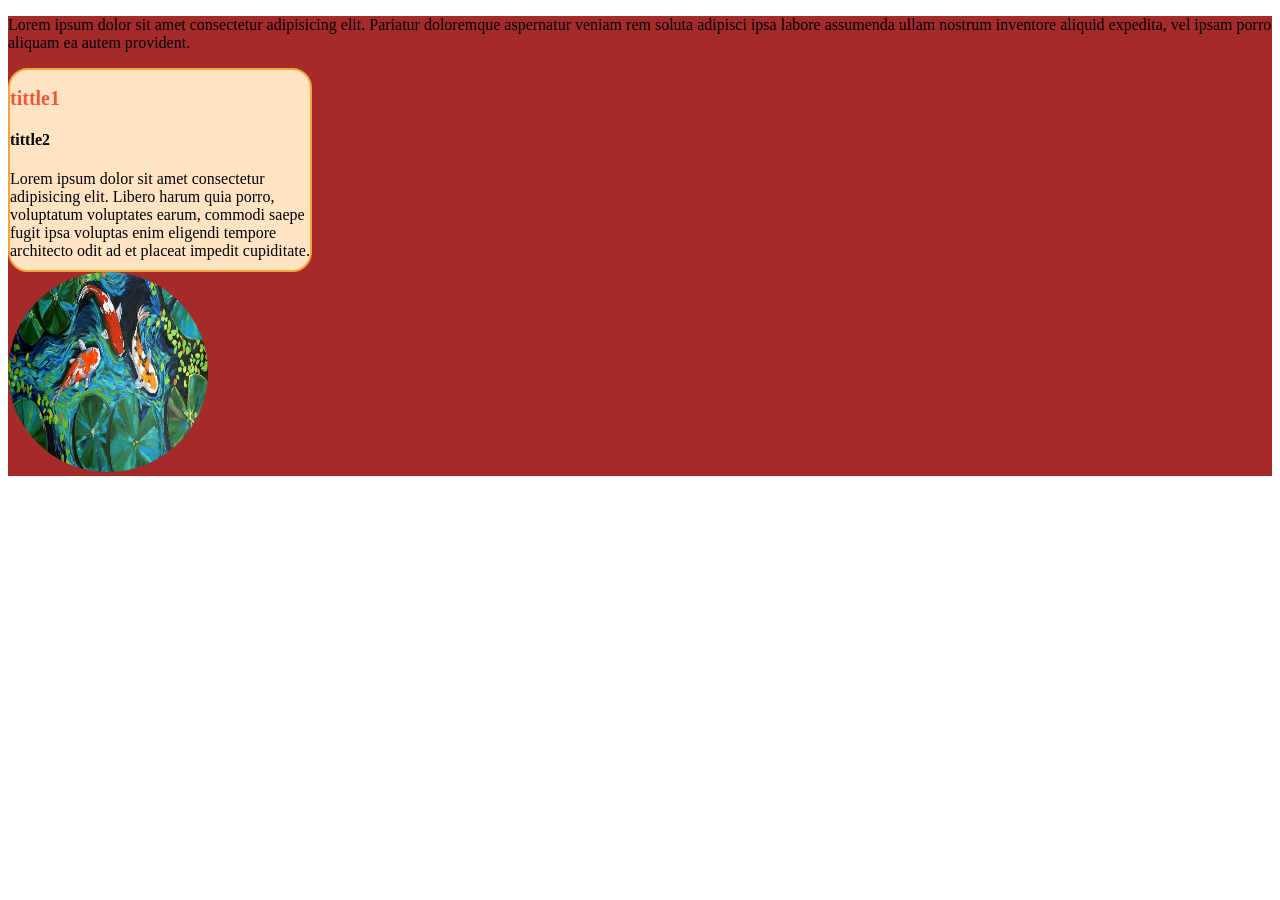
<file: index.html>
<!DOCTYPE html>
<html lang="fr">
<head>
    <meta charset="UTF-8">
    <meta name="viewport" 
                 content="width=device-width,
     initial-scale=1.0">
<title>
    site
</title>
<link rel="stylesheet" href="style.css">
</head>
<body>
           <header>
<nav>

</nav>
</header>
<main>
<section>
    <p>Lorem ipsum dolor sit amet consectetur adipisicing elit. Pariatur doloremque aspernatur veniam rem soluta adipisci ipsa labore assumenda ullam nostrum inventore aliquid expedita, vel ipsam porro aliquam ea autem provident.</p>
<div class="box">
    <h1>tittle1</h1>
    <h4>tittle2</h4>
    <p>Lorem ipsum dolor sit amet consectetur adipisicing elit. Libero harum quia porro, voluptatum voluptates earum, commodi saepe fugit ipsa voluptas enim eligendi tempore architecto odit ad et placeat impedit cupiditate.</p>

</div>
<img  src="ySJ7EKAa.jpg" id="imag" >
</section>

    <footer></footer>
    
</body>
</html>
</file>
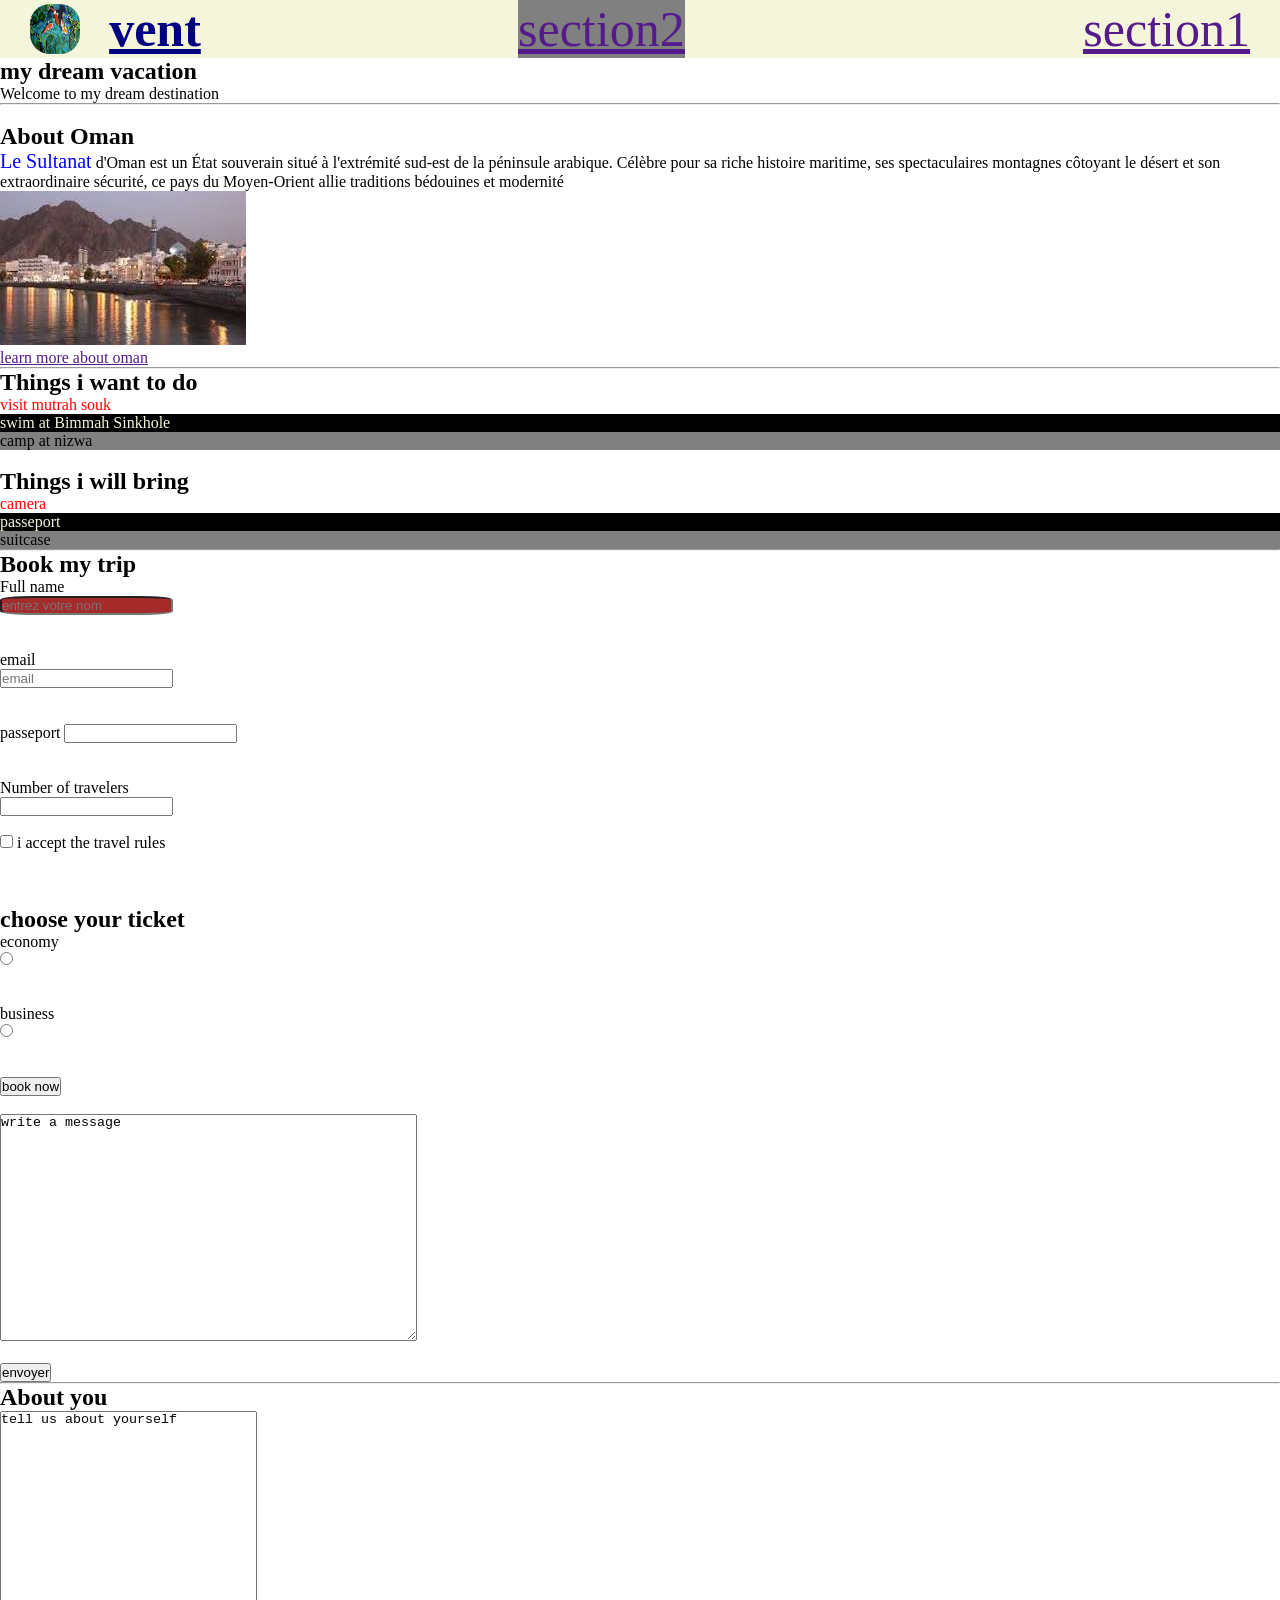
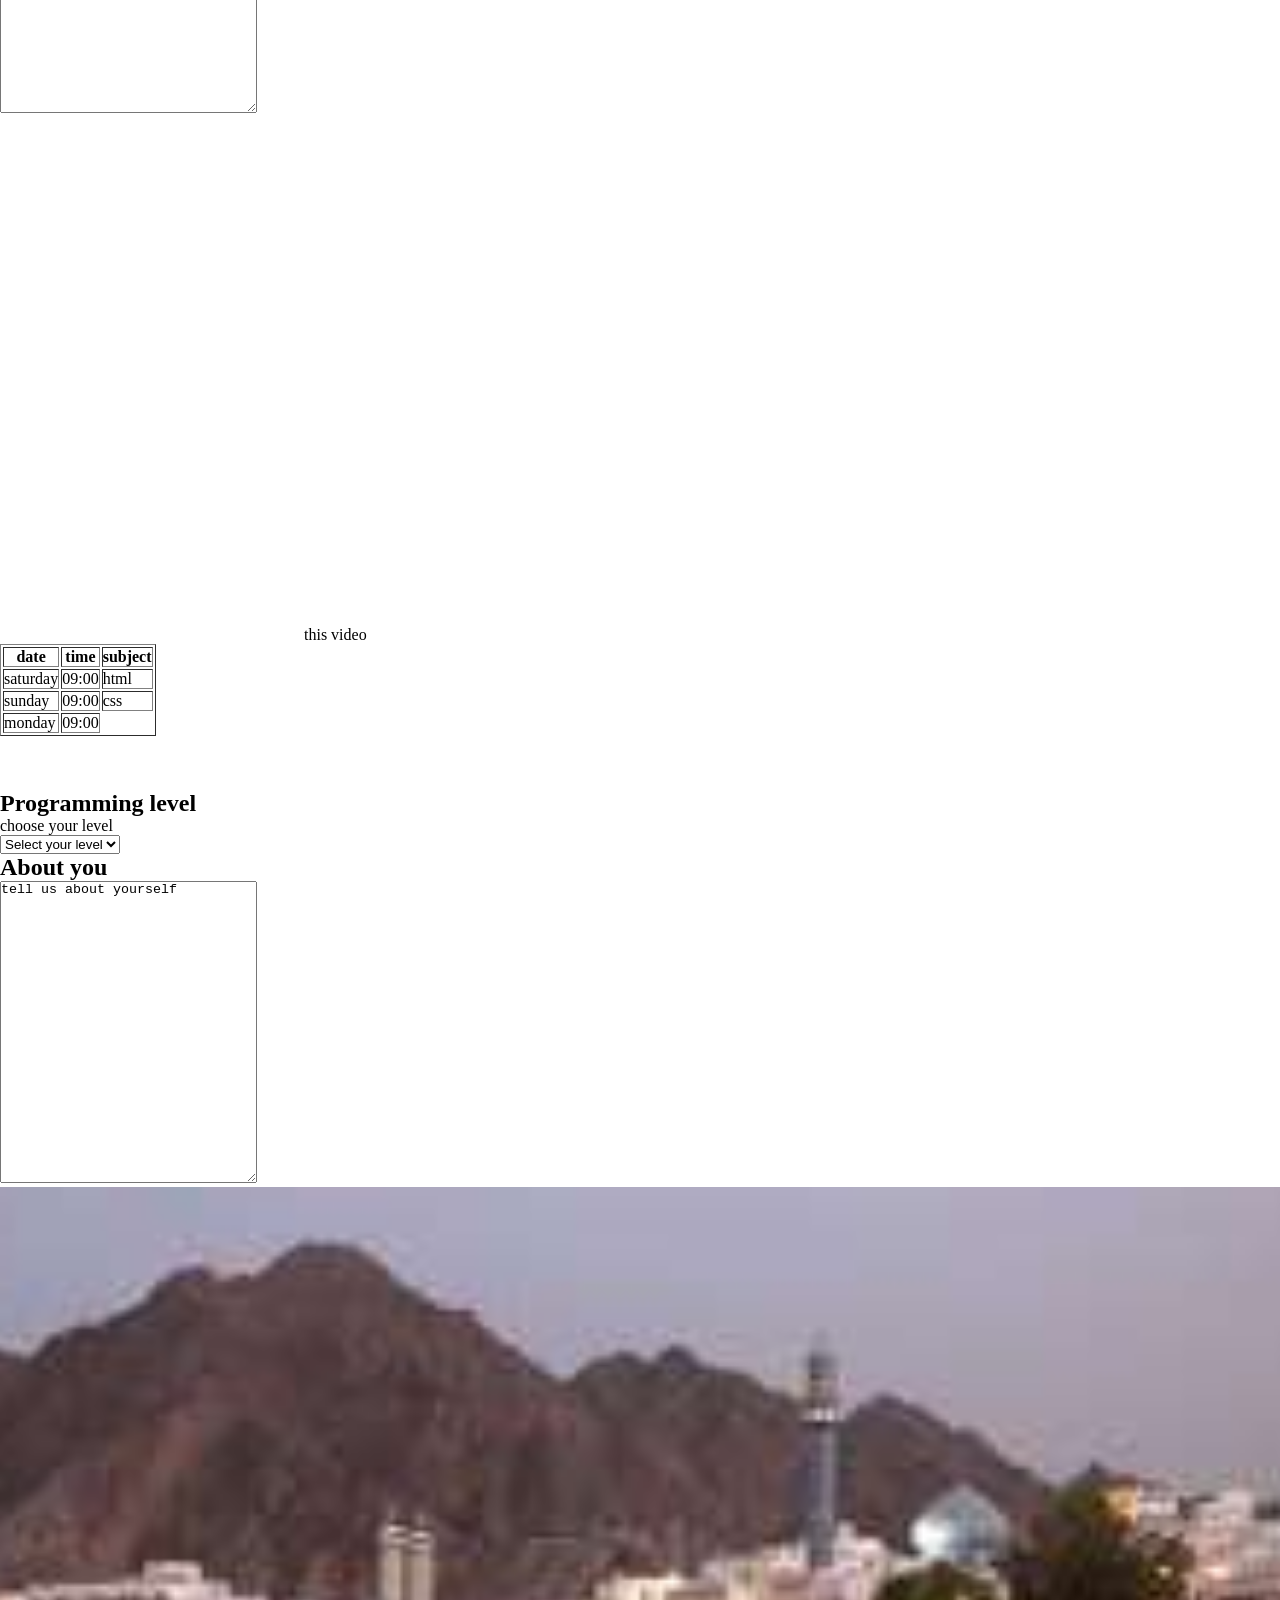
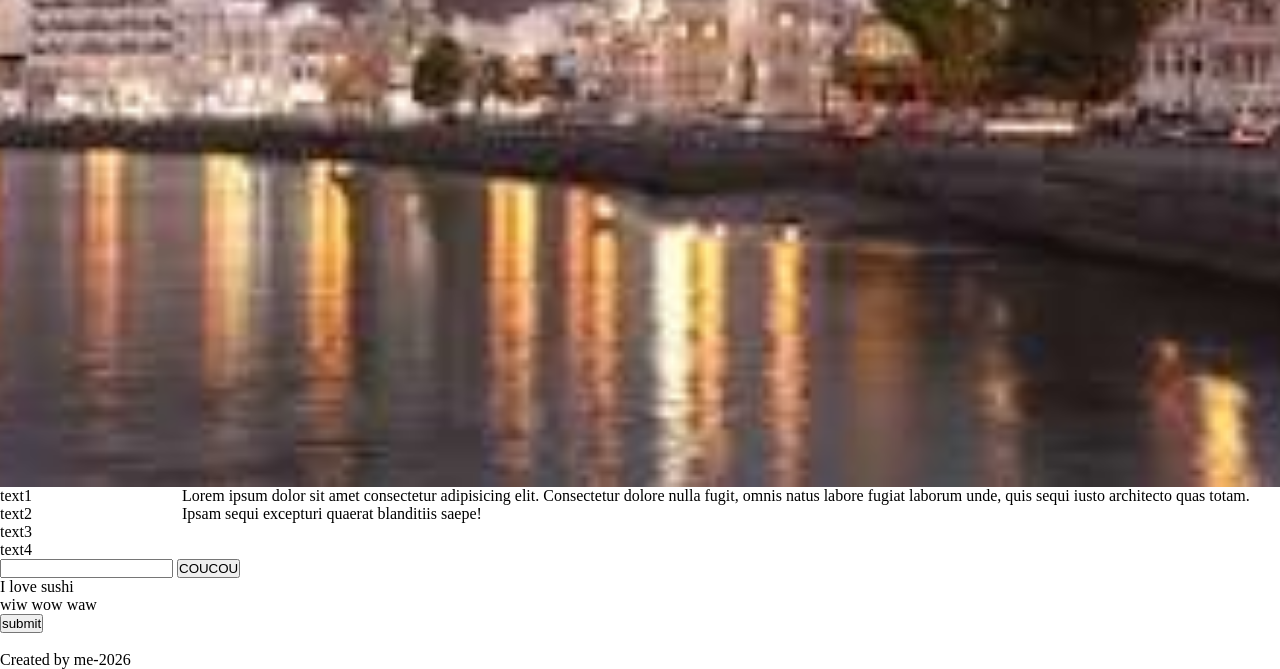
<file: exo.html>
<!DOCTYPE html>
<html lang="fr">
<head>
    <meta charset="UTF-8">
   
    <meta name="viewport" content="width=device-width, initial-scale=1.0">
<link rel="stylesheet" href="exo.css">
    <title>
    site
</title>
</head>
<body>
    <header>
<nav>
    <div id="left">
        <img src="ySJ7EKAa.jpg" alt=""
        style="width: 50px; height: 50px;
        border-radius: 20px;"  id="image">
    
    <h4>vent</h4>
    </div>
<ul id="nav">
    
    <li>
        <a href="">section1</a>
    </li>
    <li><a href=""> section2</a></li>
</ul>
</nav>
</header>

    <section id="section1">
<h1>my dream vacation</h1>
<p>Welcome to my dream destination</p>
    <hr>
    <br>
    <h2>About Oman</h2>
  <p> <span>Le Sultanat</span> d'Oman est un État souverain situé à l'extrémité sud-est de la péninsule arabique.
     Célèbre pour sa riche histoire maritime, ses spectaculaires montagnes côtoyant le désert et son extraordinaire sécurité,
      ce pays du Moyen-Orient allie traditions bédouines et modernité
</p>
<img src="oman.jpeg" alt="image">
<br>

<a href="">learn more about oman</a>

    </section>

<hr>
<section id="section2">
<h2>Things i want to do</h2>
<ol>
    <li>visit mutrah souk</li>
    <li>swim at Bimmah Sinkhole</li>
    <li>camp at nizwa</li>
</ol>
<br>
<h2>Things i will bring</h2>
<ul>
    <li>camera</li>
    <li>passeport</li>
    <li>suitcase</li>
</ul>
</section>


    
         
<hr>
<section>
    <form>
        
    <h2><strong>Book my trip</strong></h2>

    <label for="inputtext">Full name</label>
    <br>
    <input type="text" id="inputtext" placeholder="entrez votre nom" required/>
    <br><br><br>
    <label for="id3">email</label>
    <br>
    <input type="email" id="id3" placeholder="email"/>
    <br><br><br>
    
<label for="">passeport</label>
<input type="password"/>
<br><br><br>
<label for="" >Number of travelers</label>
<br>
<input type="number">
<br><br>
<input type="checkbox">
    <label for="i1">i accept the travel rules</label>
    <br><br><br><br>
    <h2>choose your ticket</h2>
  <label for="id2">economy</label>
  <br>
    <input type="radio" id="i2" name="ticket"/>
<br><br><br>
<label for ="id2">business</label>
<br>
<input type="radio" name="ticket"/>
<br><br><br>
<button>book now</button>
<br><br>
<textarea name="" id="" rows="15" cols="50" placeholder="ecrivez">write a message</textarea>
<br><br>
<button>envoyer</button>
</section>
<hr>
</form>
<section>
    <h2>About you</h2>
<textarea rows="20" cols="30" 
placeholder="write a few sentences about yourself">
tell us about yourself</textarea><br><br>
    <table border="1">
     <tr>
<th>date</th>
<th>time </th>
<th>subject</th>
    </tr>

      <tr>
        <td>saturday</td>
        <td>09:00</td>
        <td>html</td>
    </tr>

    <tr>
        <td>sunday</td>
        <td>09:00</td>
        <td>css</td>
    </tr>
    <tr>
        <td>monday</td>
        <td>09:00</td>
    </tr>

    <iframe width="560"
     height="315"
      src="https://www.youtube.com/embed/WjJ3mx2qv1o?autoplay=1&mute=1"
       title="YouTube video player"
       frameborder="0" allow="accelerometer; autoplay=1&mute=1"    
       allow="autoplay;encrypted-media" clipboard-write; 
       encrypted-media; gyroscope; picture-in-picture;
        web-share" referrerpolicy="strict-origin-when-cross-origin" 
        allowfullscreen></iframe>
  <br> <br> <br>
<video style="width:300.px"><source src="video.mp4"></video> this video
</table>
</section>  
<br> <br><br>
<section>
<h2>Programming level</h2>
<p> choose your level</p>
<select options="id=level">
<option>Select your level</option>
<option>Beginer</option>
<option>intermediaire</option>
<option>advanced</option>
</select>

<h2>About you</h2>
<textarea rows="20" cols="30">tell us about yourself</textarea>
</section>
<section id="section3">

</section>
<section id="sect4">
    <div id="section4">
        <div class="card"> text1</div>
 <div class="card card2" > text2</div>
 <div class="card"> text3</div>
 <div class="card">text4</div>

    </div>
    <p>Lorem ipsum dolor sit amet consectetur
         adipisicing elit. Consectetur dolore
          nulla fugit, omnis natus labore fugiat
           laborum unde, quis sequi iusto
            architecto quas totam.
             Ipsam sequi excepturi 
        quaerat blanditiis saepe!</p>

</section>
<section>
    <input type="text">
    <button>COUCOU</button>
    <p>I love sushi </p>
   <p> wiw wow waw </p>
   <button>submit</button>
</section>
</main>
<br>

<footer>
Created by me-2026
</footer>
  
</body>
</html>
</file>
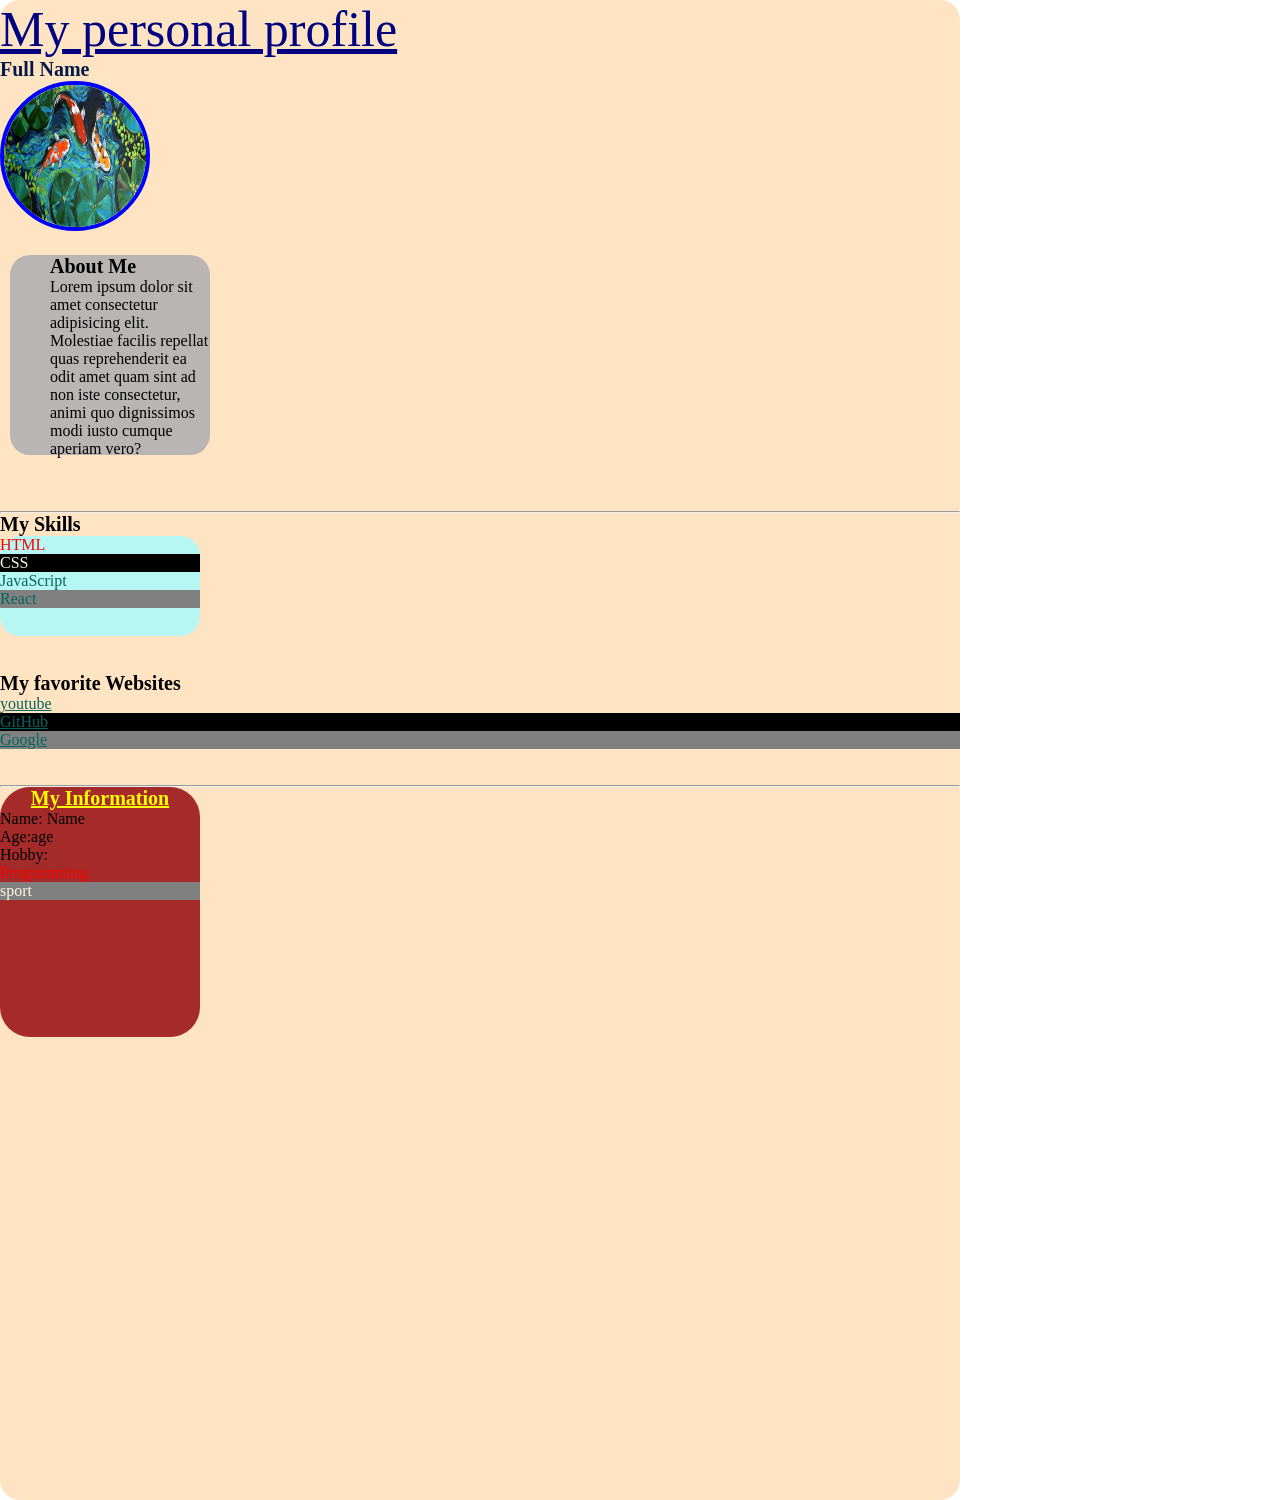
<file: exo2.html>
<!DOCTYPE html>
<html lang="fr">
<head>
    <meta charset="UTF-8">
    <meta name="viewport" 
                 content="width=device-width,
     initial-scale=1.0">
<title>
    personal profil
</title>
<link rel="stylesheet" href="exo.css">
</head>
<body><section class="corps">
    <header>
        My personal profile
    </header>
    <main> 
        <section>
<h3 id="name">Full Name</h3>
<img src="ySJ7EKAa.jpg" alt="profile" id="profile">

<section class="box1">
    <h3>About Me</h3>

    Lorem ipsum dolor sit amet consectetur adipisicing elit. Molestiae facilis repellat quas reprehenderit ea odit amet quam sint ad non iste consectetur, animi quo dignissimos modi iusto cumque aperiam vero?

</section>
<br> <br>
<hr>

<section >
    <h3>My Skills</h3>
    <div class="box">
        <ol>
             <li class="ibox1">HTML</li>
             <li class="ibox1"> CSS </li>
         <li class="ibox1">JavaScript</li>
            <li class="ibox1">React</li>     
    </ol>
        
    </div>
</section>
<br> <br>

<h3>My favorite Websites</h3>
<ul>
    <li>
        <a href="https://www.youtube.com/" class="liens">youtube</a>
    </li>
    <li>
        <a href="https://github.com"  class="liens">GitHub</a>
    </li>
    <li>
        <a href="https://www.google.com/?hl=fr"  class="liens">Google</a>
    </li>
</ul>
<br> <br>
<hr>
<section class="box3">
    <h3 id="info">My Information</h3>
    Name: Name
     <br> Age:age
     <br>Hobby:
     <ul>
        <li>Programming</li>
        <li>
            sport
        </li>
     </ul>


</section>

</section>
        </section>
        </section>
    </main>
    <footer>

    </footer>
</body></html>
</file>
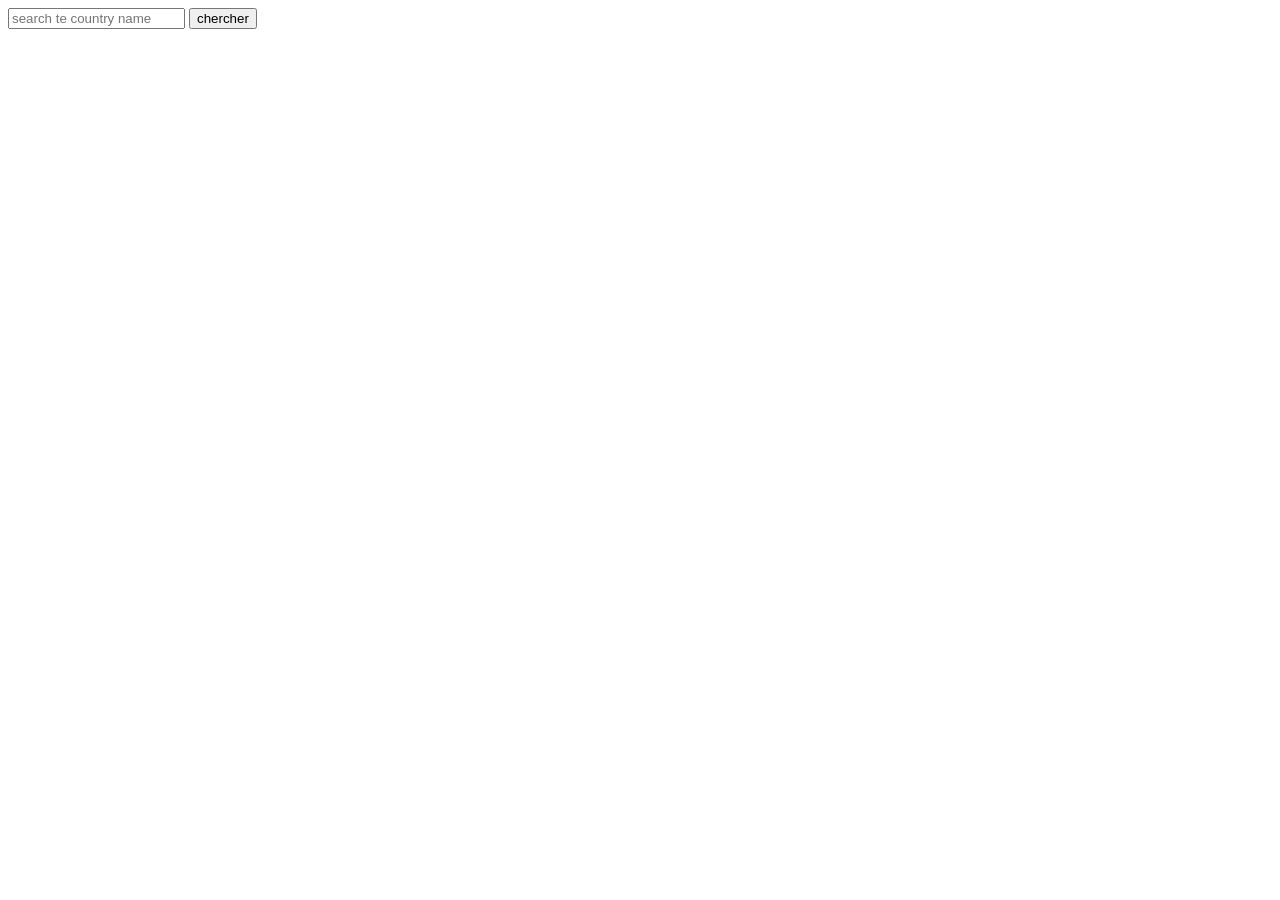
<file: new.html>
<!DOCTYPE html>
<html lang="fr">
<head>
    <meta charset="UTF-8">
    <meta name="viewport" content="width=device-width, initial-scale=1.0">
    <title>document</title>
</head>
<body>
    <header>

    </header>

 <!-- <main><section> 
    <h1 id="titre">hello</h1>
    <p class="para">Lorem, ipsum dolor sit amet consectetur adipisicing elit. Temporibus eaque fugiat nostrum, aspernatur, perferendis obcaecati soluta tempore excepturi autem id repellat, unde rerum? Adipisci itaque odit qui distinctio? Consectetur, inventore.</p>
    <button >test</button>
<button class="btn">Click here</button>
</section>
<section><p>Lorem, ipsum dolor sit amet consectetur adipisicing elit. Nihil consequatur numquam ut accusantium delectus, repellat mollitia qui optio cupiditate sint, corrupti neque porro officia aperiam quibusdam cum error nesciunt id!</p>
</section>

<section>
    <p>Lorem ipsum dolor sit amet consectetur adipisicing elit. Ipsum fugit officia dolores, iusto inventore quisquam excepturi dolore. Quo aliquid eum tenetur, nam autem blanditiis possimus minima. Tenetur dolores soluta sapiente.</p>
</section>

<section >
    <p>Lorem ipsum dolor sit amet consectetur, adipisicing elit. Quia earum consequuntur at voluptatibus porro repellendus veniam accusamus, error tempore, molestiae aspernatur veritatis, ullam maxime quibusdam. Id cupiditate magni ea quia.</p>

</section> -->
<!-- 
<ul id="list">
    <li>item1</li>
    <li id="milieu">item2</li>
    <li>item3</li>
</ul>


<section id="sect4">
<img src="ySJ7EKAa.jpg" alt="poissons">

    <h1 id="tst1"> test</h1>
    <h2 id="ts">test2</h2>

</section> 

<section>
    <button class="btn"> click here</button>
    <div class="element">
        <h1>title</h1>
        <p>Lorem ipsum, dolor sit amet consectetur adipisicing elit. Exercitationem quae recusandae molestias accusamus deleniti neque consectetur eos itaque ex iusto, ullam magnam necessitatibus nesciunt mollitia blanditiis molestiae totam similique voluptate.</p>
        <input type="text" id="text">
        <button class="btn2">remove</button>

    </div>

    <div>
        <form id="formulaire">
            <input type="text" id="texte">
            <button type="submit">send</button>
        </form>
    </div>

</section> -->
<!-- 
<section>
  <form action="" id="form">
        <input type="text" name="" id="email"
        placeholder=""enter your Email required>
        <button type="submit">s'inscrire</button>

    </form>
    <p id="message"></p> 

    <form action="" id="form">  
        <ul id="todolist">
        <li id="st">first</li>
        <li id="nd">second</li>
        <li id="rd">third</li>
          </ul>
        <input type="text"  id="entree" placeholder="entrez l'element  a ajouter">
        <button type="submit">Ajouter</button>
        
    </form>
  

</section> -->

<section>
<input type="text" id="serch" placeholder="search te country name">
<button id="searchbtn">chercher</button>
<div id="result"></div>
</section>
</main>
<script>

    let input=document.querySelector("#search")
    let btn=document.querySelector("#searchbtn")
    let result= document.querySelector("#result")
    btn.addEventListener("click", ()=>{
        let value= input.value.trim()
        if(value===""){
            result.innerHTML="<p> entrez un nom de pays </p>"
            try{
            //     const reponse= await fetch("https://countriesnow.space/api/v0.1/countries/capital",
            //        {method:"POST",
            //        headers:{'Content-type':"application/json"},
            //        body:JSON.stringify({country:nom})
                        
            // })
              reponse = await fetch(`https://countriesnow.space/api/v0.1/countries/capital/ q?country=${nom}`)
        console.log(reponse)
        let donnees= await reponses.json()
        console.log(donnees)
        
         result.innerHTML=`<h3> ${donnees.data.name}</h3>
         <p>${donnees.data.capital} </p>
`        }
catch(error){
    result.innerHTML= `<p>${error.message} </p>`
}
        }
    })

// let form= document.querySelector("#form")
// let todolist= document.querySelector("#todolist")
// todolist.style.type="disc"
// todolist.style.gap="30px"

// let bt= document.createElement("button")
// bt.textContent="supprimer"
// let st= document.querySelector("#st")
// st.appendChild(bt)
// st.style.display="flex"
// st.style.gap="10px"

// let bt1= document.createElement("button")
// bt1.textContent="supprimer"
// let nd= document.querySelector("#nd")
// nd.appendChild(bt1)
// nd.style.display="flex "
// nd.style.gap="10px"

// form.addEventListener("submit", (e)=>{
//     e.preventDefault()
//     const entree1= document.querySelector("#entree")
//  const entree= entree1.value
     
// let li= document.createElement("li")
// li.textContent= `${entree}`
// todolist.append(li)
// })




    // let form= document.querySelector("#form")
    // let message=document.querySelector("#message")
    // form.addEventListener("submit", (e)=>{
    //     e.preventDefault()
    //     const emailinput= document.querySelector("#email")
    //     const email= emailinput.value.trim()
    //     //supprime l'espase avant et apres lemail(trim)

    //     if(email===""){
    //         message.textContent="entrer un email valide"
    //         message.style.color="red"
    //         return
    //     }
    //     message.textContent= `${email} votre inscription est valide`
    //     message.style.color="green"
    //     form.reset()
    // })

// let bouton= document.querySelector(".btn")
// let bouton2= document.querySelector(".btn2")
// function surClick(){console.log("bouton clided")}

// console.log(surClick===surClick)


// console.log(function(){}===function(){})// fause par defaut en java script
// bouton.addEventListener("click",() =>{console.log("bouton clicked")})
// bouton.removeEventListener("click", surClick)

// let element= document.querySelector(".element")
// // element.addEvenlister("mouseover",()=>{element.style.border="1px solid black"})

// element.addEventListener("mouseenter",()=>{
//     element.style.backgroundColor="red"
// })


// element.addEventListener("mouseleave",()=>{
//     element.style.backgroundColor="black"
// })



// element.addEventListener("mouseout",()=>{
//     element.style.backgroundColor="black"
// })


// element.addEventListener("contextmenu",(event)=>event.preventDefault(){
//    console.log("click intercepted")
// })

// let input= document.querySelector(#texte)
// input.addEventListener("keydown",(event)=>{
//     if(event.key==="Enter"){
//         console.log("entre clicker")}
//         else if(event.key==="f"){console.log("f clicker")}
//     // console.log("touche enfoncee" +event.key)
// })

// input.addEventListener("keyup",(event)=>{
//     input.style.borderColor="black"
// })

// let formulaire= document.querySelector("#formulaire")
// formulaire.addEventListener("submit",(event)=>{
//     event.preventDefault()
//     console.log("formulaire envoye",input.value)
// })

// input.addEventListener("input", ()=>{
//     event.preventDefault()
//     console.log("saisie cours:",input.value)
// })

// input.addEventListener("change",()=>{
//     console.log("valeur finale",input.value)

// })




// let titre = document.querySelector("#titre")

// let description = document.querySelector(".para")

// let title = document.getElementById("titre")

// let button = document.querySelector("button")

// let paragraph = document.getElementsByClassName("para")

// let p = document.getElementsByTagName("p")

// let paras = document.querySelectorAll("p")


// // Modifier le contenu du titre
// titre.innerHTML = "nouveau titre <span>special</span>"


// // Afficher les paragraphes
// console.log(paras)


// // Parcourir NodeList
// paras.forEach((e) => {
//     console.log(e)
// })


// // Transformer HTMLCollection en tableau
// let tableau = Array.from(p)


// // Parcourir le tableau
// tableau.forEach((e) => {
//     console.log(e)
// })


// // Modifier le style
// titre.style.color = "red"


// // Ajouter une classe
// titre.classList.add("newclass")


// // Ajouter ou supprimer "actif"
// titre.classList.toggle("actif")


// // Ajouter ou supprimer "btn"
// button.classList.toggle("btn")


// let milieu = document.querySelector("#milieu")
// let parent = milieu.parentElement

// console.log("parent"+parent)
// console.log(milieu.nextElementSibling)
// console.log(milieu.previousElementSibling)
// console.log("children"+parent.children)
// console.log("premier enfant:",parent.firstElementChild)
// console.log(parent.lastElementChild)
// titre.outerHTML="nouveau titre <span>special</span>"

// let photo= document.querySelector("img")
// console.log(photo.getAttribute("src"))
// console.log(photo.setAttribute("src"," oman.jpeg"))
// console.log(photo.hasAttribute("alt"))
// photo.removeAttribute("alt")

// let section4= document.querySelector("#sect4")
// let liste= document.createElement("ul")
// let div= document.createElement("div")
// let li= document.createElement("li")
// let li2= document.createElement("li")
// li2.textContent="item 2 last"
// li.textContent= "item 1 new"

// section4.append(liste,div)
// liste.appendChild(li)
// liste.prepend(li2)

// let test1= document.querySelector("#tst1")
// let test2= document.querySelector("#tst")
// let test3=document.createElement("p")
// test3.textContent="new paragraph"
// section4.insertBefore(test3,test2)

// let copie= liste.cloneNode(true)
// let copie2= liste.cloneNode(false)
// console.log(copie)
// console.log(copie2)
// liste.append(copie)
// li.remove()
//     let titre= document.querySelector("#titre")
//     let description =document.querySelector(".para")
//     let title =document.getElementById("titre")
   
//     let button= document.querySelector("button")
   

    
// // titre.textContent ="nouveau titre <span> special </span>" 
// titre.innerHTML="nouveau titre <span> special</span> "
// console.log(paras)
// titre.style.color ="red"
// titre.classList.add("newclass")
// // description.classList.remove("para")
// titre.classList.toggle("actif")
// button.classList.toggle("btn")



//  let paragraph= document.getElementsByClassName("para")
//  let p=document.getElementsByTagName("p")
//  let paras = document.querySelectorAll("p")


// //  console.log(p)
// //     console.log(paragraph)
//     paras.forEach((e)=>{console.log(e)})
// p.forEach((e)=> console.log(e))

//     console.log(paras)
// let p = document.getElementsByTagName("p")

// let tableau = Array.from(p)

// tableau.forEach((e) => {
//     console.log(e)
// })


</script>

<footer></footer></body>
</html>
</file>
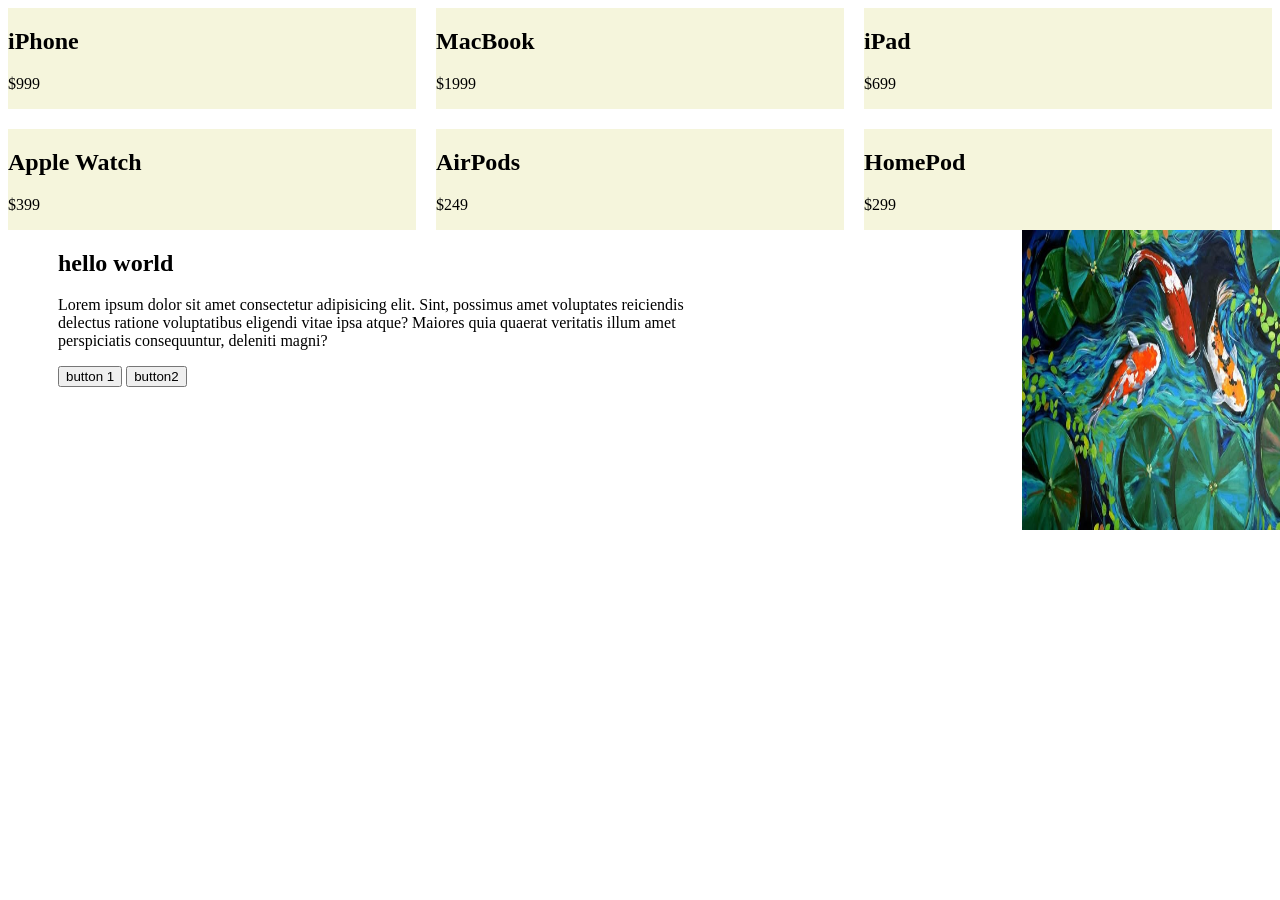
<file: test.html>
<!DOCTYPE html>
<html lang="fr">
<head>
    <meta charset="UTF-8">
   
    <meta name="viewport" content="width=device-width, initial-scale=1.0">
<link rel="stylesheet" href="test.css">
    <title>
    test
</title>
</head>
<body>
    <header></header>
<main>
    
<section id="section1">
        <div class="container">
          <div class="card">
            <h2>iPhone</h2>
            <p>$999</p>
          </div>

          <div class="card">
            <h2>MacBook</h2>
            <p>$1999</p>
          </div>

          <div class="card">
            <h2>iPad</h2>
            <p>$699</p>
          </div>

          <div class="card">
            <h2>Apple Watch</h2>
            <p>$399</p>
          </div>

          <div class="card">
            <h2>AirPods</h2>
            <p>$249</p>
          </div>

          <div class="card">
            <h2>HomePod</h2>
            <p>$299</p>
          </div>
        </div>
      </section>
      <section id="section2">
        <div id="left">
          <h1>hello world</h1>
          <p>
            Lorem ipsum dolor sit amet consectetur adipisicing elit. Sint,
            possimus amet voluptates reiciendis delectus ratione voluptatibus
            eligendi vitae ipsa atque? Maiores quia quaerat veritatis illum amet
            perspiciatis consequuntur, deleniti magni?
          </p>
          <button>button 1</button>
          <button>button2</button>
        </div>
        <img src="ySJ7EKAa.jpg" alt="logo" style="" />
      </section>
</main>
<footer></footer>
</body>
</html>
</file>
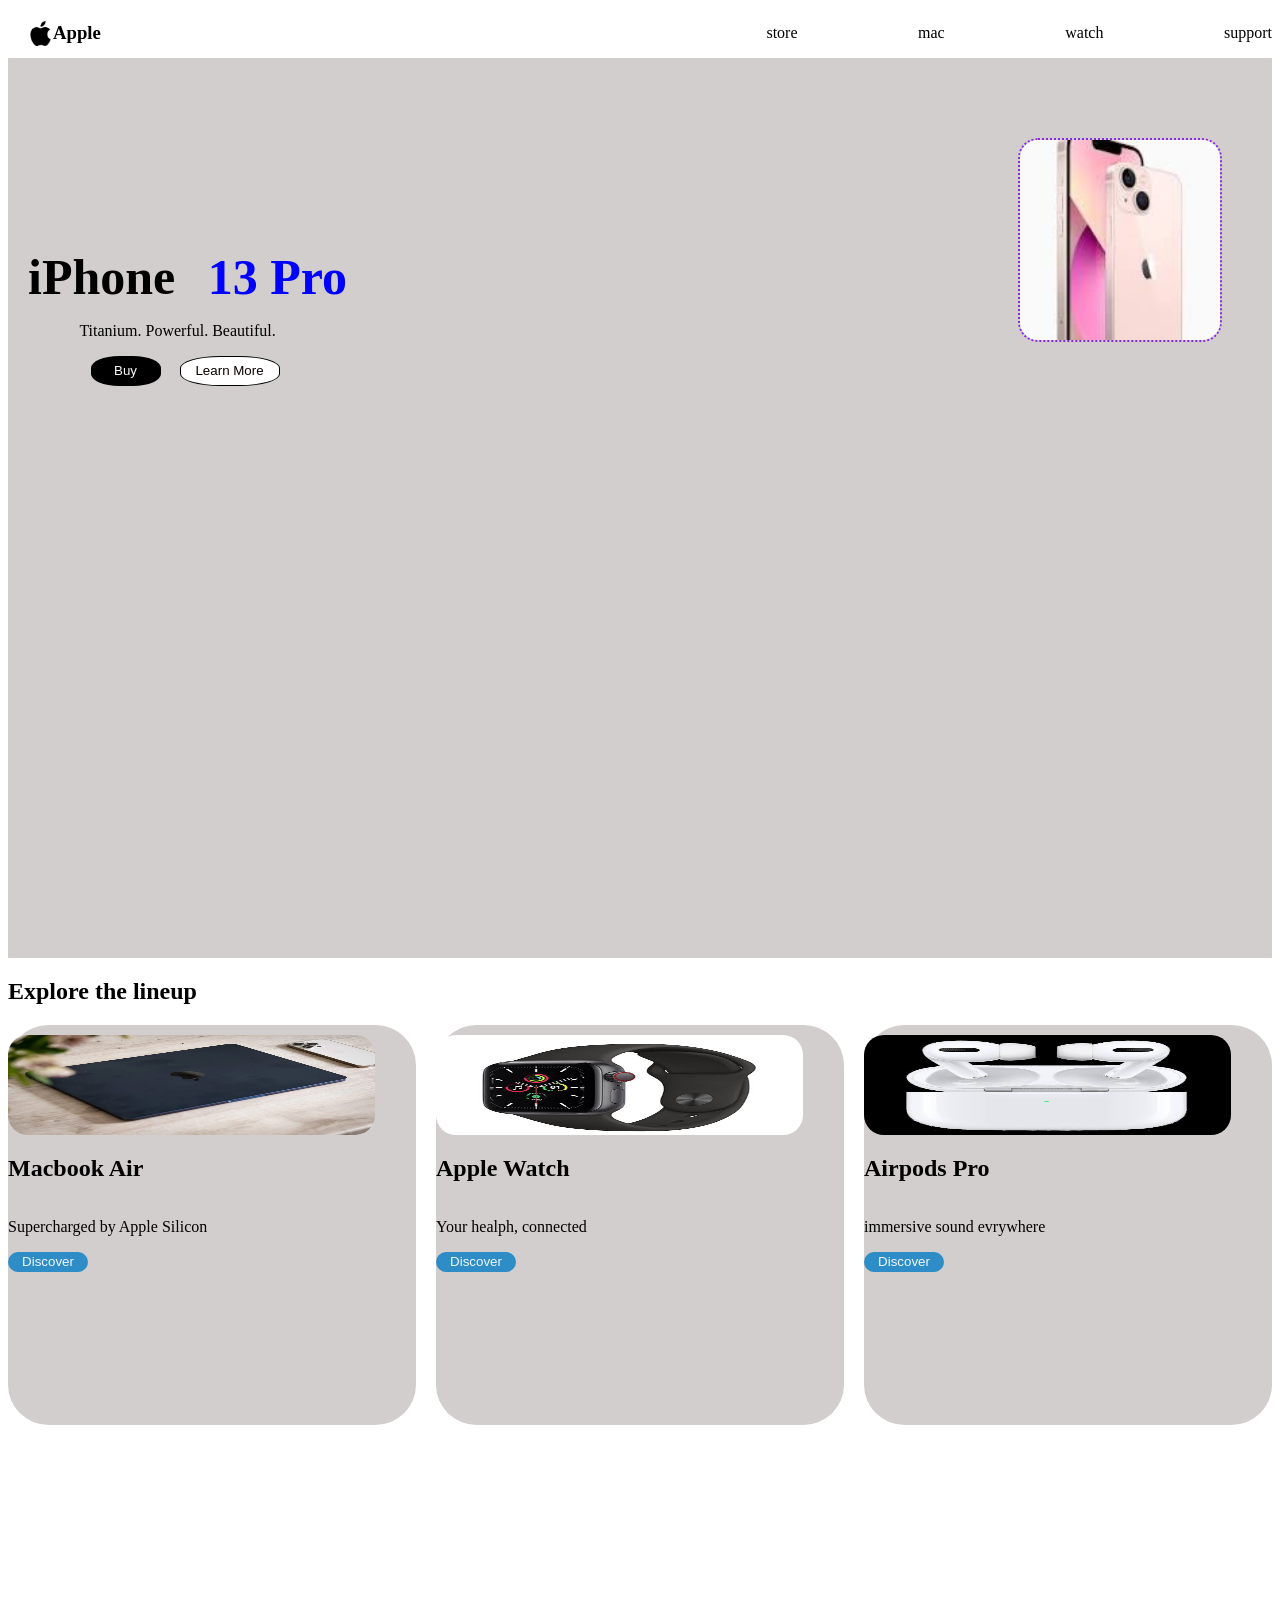
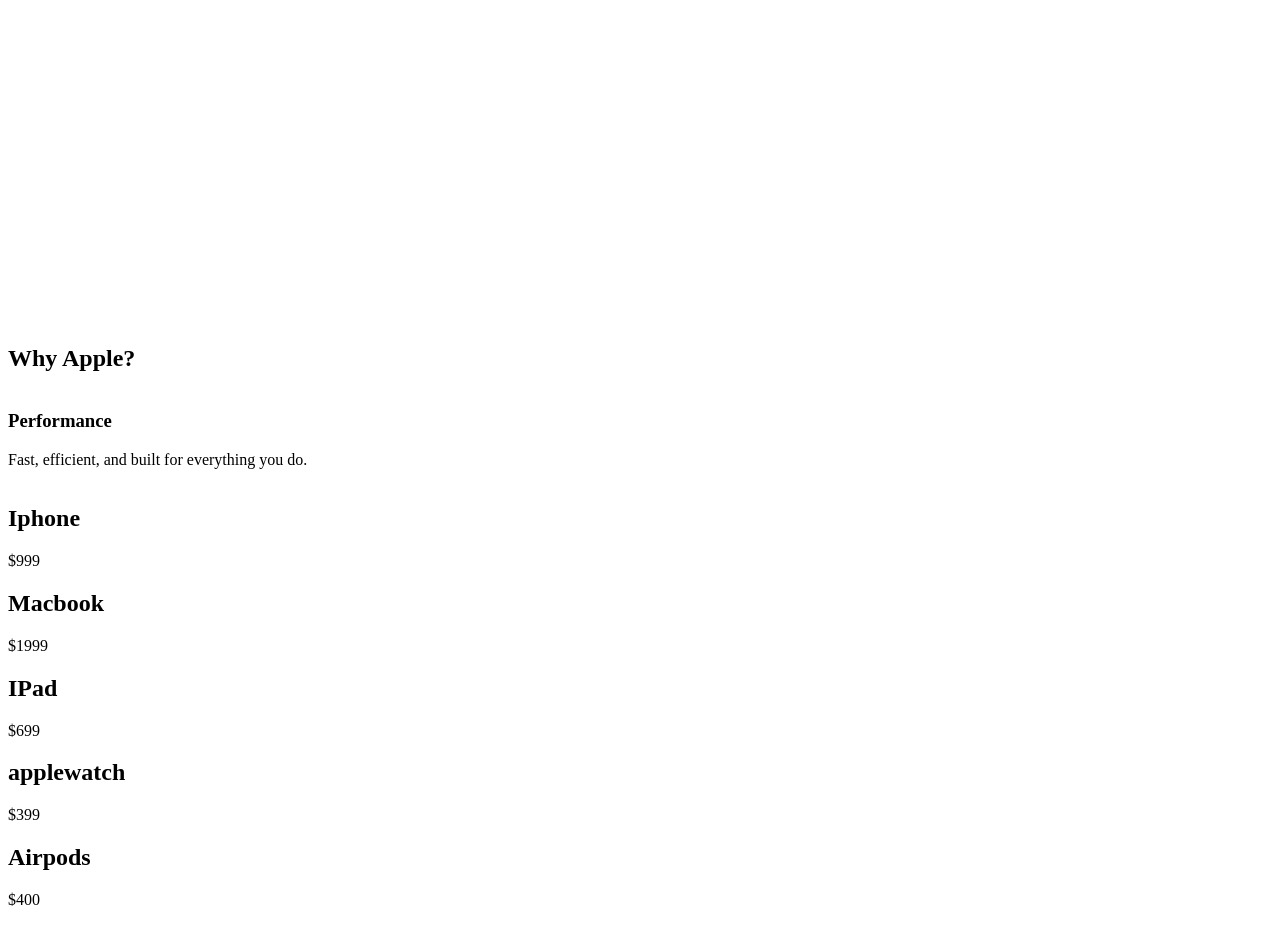
<file: apple/apple.html>
<!DOCTYPE html>
<html lang="fr">
<head>
    <meta charset="UTF-8">
   
    <meta name="viewport" content="width=device-width, initial-scale=1.0">
<link rel="stylesheet" href="apple.css">
    <title>
    apple.com
</title>
</head>

<body>
   
   <header>
<nav><div id="logo">
    <img src="logoiphone.png" alt="logo" style="width: 25px; height: 25px; ">
<h3>Apple</h3>
</div>
    <ul id="nava">
        <li><a href="">store</a></li>
        <li><a href="">mac</a></li>
        <li><a href="">watch</a></li>
        <li><a href="">support</a></li>
    </ul>
</nav>
   </header> 
    <main>
<section class="gris">
    <div id="e1"><span >iPhone <span id="a1">13 Pro</span></span>
   <p> Titanium. Powerful. Beautiful.</p>
   <button id="b1">Buy</button>
   <button id="b2">Learn More</button></div>
    
   <img src="i13.jpeg" alt="iPhone13" id="i13">
</section>
<section id="sect2">
    <h1>Explore the lineup</h1>
      <div class="blanc">
        <div class="card">
            <img src="macbook.webp" alt="ordi"
            style="width: 90%; height: 100px; margin-top: 10px;align-items: center;
   
    border-radius:20px ;
            ">
       <h2> Macbook Air</h2>
           
              <p>
            Supercharged by Apple Silicon
           
         </p>
         <button class="button">Discover</button></div>
 <div class="card" ><img src="applewatch.jpeg" alt="montre" 
    style="width: 90%; height: 100px; margin-top: 10px;align-content: center; border-radius:20px ;"> 
    <h2>Apple Watch</h2>
      <p>Your healph, connected</p> 
    
    
    <button class="button">Discover</button>
</div>
 <div class="card"> <img src="airpod.jpeg" alt="ecouteurs"
     style="width: 90%; height: 100px; align-items: center;
     margin-top: 10px; border-radius:20px ;"> 
     
<h2>Airpods Pro</h2>
<p>
immersive sound evrywhere

     </p>
    <button class="button">Discover</button></div>
      </div>
</section>
<section class="sect3">
    <h2>Why Apple? </h2>
    <div class="p2">
     <div><h3>Performance
</h3>
<p>Fast, efficient, 
    and built for everything you do.</p></div>
    <div>
        <h3>
            
        </h3>
    </div>   
    </div>

</section>
<div class="card1 ">
    <h2>Iphone</h2>
    <p>$999</p>

</div>
<div class="card1">
    <h2>Macbook</h2>
    <p>$1999</p>
</div>
<div class="card1">
    <h2>IPad</h2>
<p>$699</p>
</div>
<div class="card1">
<h2>applewatch</h2>
<p>$399</p>

</div>
<div class="card1">
    <h2>Airpods</h2>
<p>$400</p>
</div> 
</main>
   <footer>

   </footer>
</body>

</html>
</file>
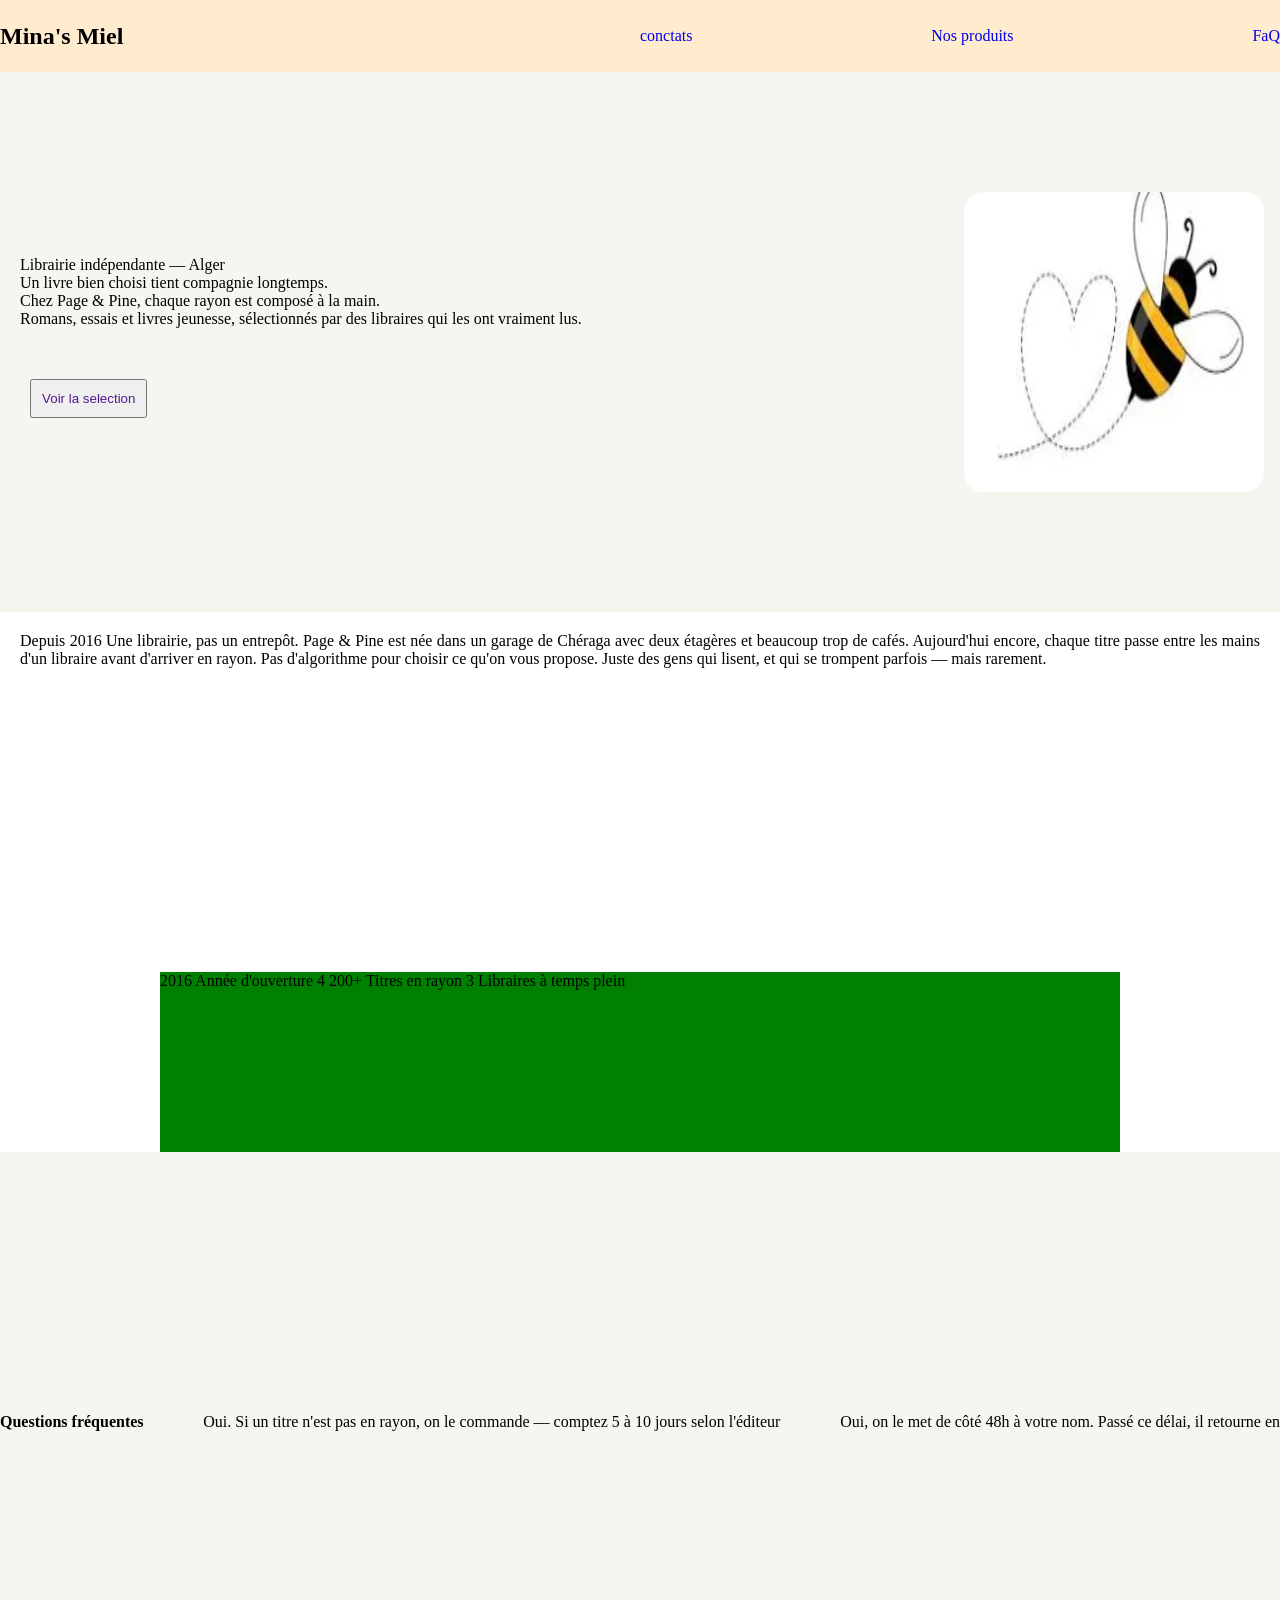
<file: TravelNow/api.html>
<!DOCTYPE html>
<html lang="fr">
    <head>
<meta charset="UTF-8">
    <meta name="viewport" 
                 content="width=device-width,
     initial-scale=1.0">
     <title>mina's miel</title>
     <style>
        /* *{padding:0;
        margin:0;
    box-sizing: border-box;  }

    .list{display: flex;
    justify-content: space-between;
list-style: none;
width: 50%;}

nav{
    width:100%;
    display: flex;
    justify-content: space-between;
    align-items: center;
    background-color: aliceblue;
    padding: 20px;
}

#menu{display:none;}

@media(max-width:400px){
    nav{position: relative;}

    #menu{
        display:flex;
        background: transparent;
        border: none; 
    }

    .list{
        display: none;
        position:absolute;
        top: 50px;
        left: 0;
        width: 100%;
        flex-direction: column;
        align-items: center;
        background-color: rgb(232, 233, 233);

    }

    .list li{
        padding: 20px;
    }

    .active{display: flex;}
} */

*{
    margin: 0;
    padding: 0;
    box-sizing: border-box;
}
#menu{
    display: none;
 
}
.list{
    display: flex;
    
 
    justify-content: space-between;
  align-items: center;
    width: 50%;
    height: 8vh;
    list-style: none;

}

nav{
  padding: 0;
    display: flex; 
    
    justify-content: space-between;
    align-items: center;
      background-color: blanchedalmond;
      width: 100%;
}

a{
    text-decoration: none;
}

img{width: 300px;
    height: 300px;
    border-radius: 20px;
    position: relative;
    right: 16px;
  
}
section{
    width: 100%;
    height: 60vh;
    display: flex;
    justify-content: space-between;
    align-items: center;
    background-color: rgb(246, 246, 240);
    text-align:justify;
}

#section2{
    background-color: white;
    flex-direction: column;
}
.box{width: 75%;
    height: 20vh;
    background-color: green;
}
button{
    padding: 10px;
    margin: 5%;
}

p{margin:20px ;
}


@media(max-width:600px){
    #menu{
        display: flex;
        position: absolute;
        right: 30px;
        background: transparent;
           border: none;

    }
    .list  {display: none;}
   


nav{
  flex-direction: column;
  justify-content: center;
  gap: 5px;
  border: none;
      background-color: blanchedalmond;
    width: 100%;
    height:10vh ;
}
.active{
    width: 75%;
    height: 20vh;
display: flex;
flex-direction: column;
align-items: center;
}
}

     </style>
    </head>
    
    <body>
        <header>
            <!-- <nav>
                <div>logo</div>
                <button id="menu">☰</button>
                <ul class="list">
                    <li>item1</li>
                <li>item2</li>
             <li>item3</li> 
             <li>item4</li>
            </ul>
            </nav> -->

<nav>
    <div> <h2>Mina's Miel</h2>
        
   </div> 
    <button id="menu">☰</button>
    <ul class="list">
        <li><a href="section1">conctats</a></li>
        <li><a href="section2">Nos produits</a></li>
        <li><a href="section3">FaQ</a></li>
    </ul>
</nav>

        </header>
        <main>
            <section id="section1">
                 <div>
                    <p>Librairie indépendante — Alger <br>
 Un livre bien choisi tient compagnie longtemps. <br> 
Chez Page & Pine, chaque rayon est composé à la main.<br> Romans, essais et livres jeunesse, sélectionnés par des libraires qui les ont vraiment lus. </p>
<button><a href="">Voir la selection</a></button>
                 </div>
                <img src="[data-uri]"
     alt="logo">
            </section>

            <section id="section2">
                <p>Depuis 2016
Une librairie, pas un entrepôt.

Page & Pine est née dans un garage de Chéraga avec deux étagères et beaucoup trop de cafés. 
Aujourd'hui encore, chaque titre passe entre les mains d'un libraire avant d'arriver en rayon.

Pas d'algorithme pour choisir ce qu'on vous propose.
Juste des gens qui lisent, et qui se trompent parfois — mais rarement. </p>
 <div class="box">
    
2016
    Année d'ouverture
4 200+
    Titres en rayon
3
    Libraires à temps plein 
 </div>
            </section>

            <section id="section3">
                <h4>Questions fréquentes</h4>
<div>
Oui. Si un titre n'est pas en rayon, on le commande — comptez 5 à 10 jours selon l'éditeur</div>
<span>
Oui, on le met de côté 48h à votre nom. Passé ce délai, il retourne en 
</span>

            </section>

        </main>
        <footer></footer>
        <script>
            // let menu=document.querySelector("#menu")
            // let list=document.querySelector(".list")
            // menu.addEventListener("click",()=>{
            //     list.classList.toggle("active")
            //     if(list.classList.contains("active")){
            //         menu.textContent="x"
            //     }else{
            //         menu.textContent="☰"
            //     }
            // })


let menu= document.querySelector("#menu")
let list= document.querySelector(".list")
menu.addEventListener("click",()=>{
    list.classList.toggle("active")
    if(list.classList.contains("active")){
        menu.textContent="X"
    }else{
        menu.textContent="☰"
    }

})
        </script>
    </body>
</html>
</file>
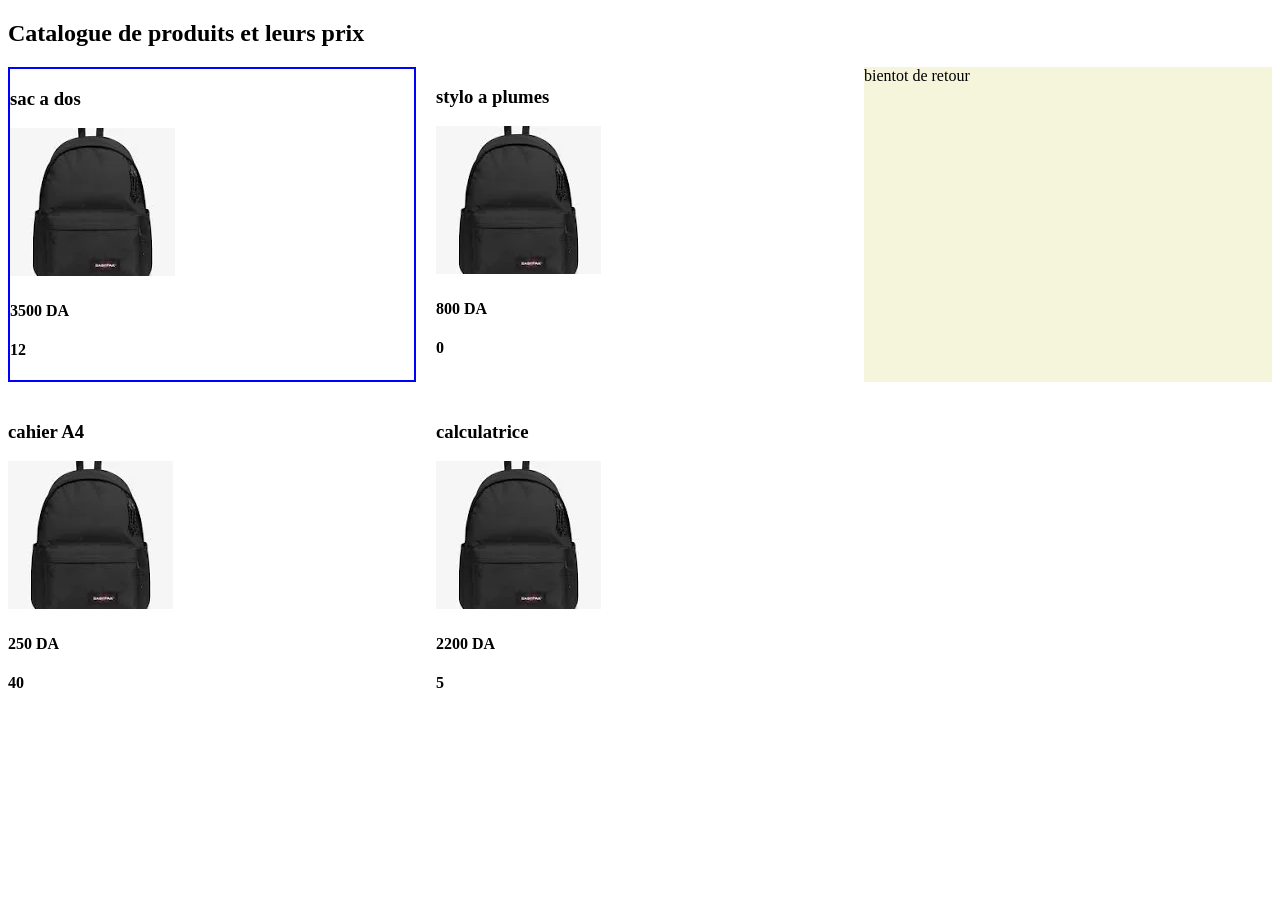
<file: TravelNow/domeexo.html>
<!DOCTYPE html>
<html lang="fr">
    <head>
<meta charset="UTF-8">
    <meta name="viewport" 
                 content="width=device-width,
     initial-scale=1.0">
    </head>
    <title>exo</title>

    <body>
        <header></header>
        <main>
           <!-- <div id="carte">
  <h2 id="nom">Produit</h2>
  <p class="prix">0 DA</p>
  <img id="image" src="produit.jpg" alt="produit" />
</div>

<ul id="liste"></ul> -->
<section>
    <h1>Catalogue de produits et leurs prix</h1>
    <div>
        <p></p>
        <p></p>
    </div>

    <div id="catalogue"></div>
</section>
        </main>
        <footer></footer>
        <!-- <style>
            body{
                background-color: lightgray;
            }
        </style> -->
        
<script>
         document.body.style.backgroundColor="ligthgray";
   
  
    let tableau= [{id:1,nom:"sac a dos",prix:"3500 DA", stock:12,image: "sac-a-dos.jpg"},
        {id:2,nom:"stylo a plumes",prix:"800 DA", stock:0,image: "sac-a-dos.jpg"},
        {id:3,nom:"cahier A4",prix:"250 DA", stock:40,image: "sac-a-dos.jpg"},
        {id:4,nom:"calculatrice",prix:"2200 DA", stock:5,image: "sac-a-dos.jpg"}
    ]
    

  let catalogue= document.querySelector("#catalogue")

   
    tableau.forEach((e) => {
        let div= document.createElement("div")
        div.classList.add("carte")
        let titre= document.createElement("h3")
        // div.append(titre)
        titre.textContent=e.nom
        let prix= document.createElement("h4")
        prix.textContent=e.prix
        let stock= document.createElement("h4")
        stock.textContent= e.stock

         let image= document.createElement("img")
        image.setAttribute("src",e.image)

        div.append(titre,image,prix,stock)
        catalogue.append(div)
        catalogue.style.display="grid"
        catalogue.style.gridTemplateColumns="repeat(3,1fr)"
        catalogue.style.gap= "20px"


        
  if(e.id===1){
            
       
  div.style.border = "2px solid blue";
            }
    
       if(e.stock===0){
        let div2= document.createElement("div2")
        div2.style.backgroundColor="beige"
        div2.textContent="bientot de retour"
        catalogue.append(div2)
       }

    

            if(e.stock=== 0){
                div.classList.add("rupture")            };
       

    


    
        let div3=document.createElement("div")
        let s=tableau.reduce((s,i)=>{
            return s+(i.prix*i.stock)
        },0)
        div3.append(s)
        
        });

      


    

       

</script>
    </body>
</html>
</file>
<file: style.css>
h1{
    color:rgb(241, 87, 59);
    font-size:20px;

} /*  */       
section{
background-color: brown;
}              
.box{
    width: 300px;
    height: 200px;
    background-color: bisque;
    border:2px solid rgb(254, 163, 58);
    border-radius: 20px;

}

#imag{
    width: 200px;
    height: 200px;
    border-radius: 50%;
}

@media screen {
    
}
</file>
<file: exo.css>
*{
    margin: 0px;
    padding: 0px;
    box-sizing: border-box;
}
.corps{
    width: 75%;
    height: 1500px;
    background-color: bisque;
border-radius: 20px;
}
header{
    text-decoration: underline; 
color: navy;
font-size: 50px;
}
#name{
    color: rgb(5, 26, 70);
 
}
#profile{
width: 150px;
height: 150px;
    border: 4px solid blue;
    border-radius: 50%;

}
.box1{
    background-color: rgb(186, 181, 181);
    border-radius: 20px;
    width: 200px;
    height: 200px;
margin : 20px 10px 20px 10px ; /*top right bottom left espace autour exterieur padding espace inerireur*/


padding-left: 40px ;
}
 .box{
    width: 200px;
    height: 100px;
    background-color: rgb(182, 246, 243);
   border-radius: 20px;
    
 }
 .ibox1{
    color:  rgb(4, 101, 96);
 }
 .liens{
    color:  rgb(4, 101, 96);
 }
 
 .box3{
    width: 200px;
    height: 250px;
    background-color: brown;
background-size: 50%; 
border-radius: 30px;
}
ol{
    list-style: none;
}
h3{font-size: 20px;
    font-weight: bold;
}
#info{
    color: yellow;
    text-decoration: underline;
 text-align: center;}
 
 #section3{
    background-image:  url("oman.jpeg");
    background-repeat: no-repeat;
    background-size: cover;
    background-position: center;
    width: 100%;
    height: 100vh;
 }
 span{
    color: blue;
    font-size: 20px;
 }
 #nav {
    display: flex;
    flex-direction: row-reverse;
    width: 60%;
    justify-content: space-between;
    list-style: none;
padding-left: 0; 
}
 
nav{
    display: flex;
    background-color: beige;
    width: 100%;
    justify-content: space-between;
    align-items: center;
    padding-inline: 30px;
    /*transform: translate(100px, 10px) scale(0.2) rotate(40deg);*/
}

#left{display: flex;
align-items: center;
width: 14%;
justify-content: space-between;}

#image{
    margin-right: 20px;
}
#image:hover{
    transform: scale(1.5) ;
transition: all  3s ease;

}
h1:focus{
    background: blue;
    color: white;
}
input:active{
    border: 1px solid gold;
}
input:required{
    border-radius: 20%;
    background-color: brown;
}
li:first-child{ color: red;

}
li:nth-child(2){
background: black;
color: beige;
}
li:last-child{ background: gray;}

#sect4{
    display: flex;
    gap: 150px;
}
</file>
<file: test.css>
.container {
    display: grid;
    grid-template-columns: repeat(3,1fr);
width: 100%;
gap: 20px;

}

.card{
    background-color: beige;

}
#section2 {
    display: flex;
    width: 100%;
    justify-content: space-between;
    padding-inline: 50px;


}

#left {
    width: 50%;
}

img{
    width: 300px;
    height: 300px;


}

@media (max-width:600px) {
    .container{
        grid-template-columns: repeat(2,1fr);

    
    }
    img{
        width: 200px;
    }
}


@media (max-width:500px) {
.container{
    grid-template-columns: repeat(1,1fr);
}

#section2{
    flex-direction: column;
    padding-inline: 20px;

}
 #section2 h1{
    font-size: 40px;

 }
    
 #left{
    width: 100%;
 }

 img{
    margin-top: 15%;
 }
}
</file>
<file: apple/apple.css>
nav{
    display: flex;
    background-color: white;
    width: 100%;
    height: 50px;
    justify-content: space-between;
    margin-right: 20px;
}
#nava{
    display: flex;
    flex-direction: row;
    width: 40%;
    list-style: none;
   
    justify-content: space-between;
   align-items: center;
    padding-right: 0px;
    
}
li{
    color: black;
    text-decoration: none;
}

.gris{
    display: flex;
    flex-direction: row;
    justify-content: space-between;
    background-color: rgb(211, 206, 206);
    background-position: cover;
   width: 100%;
   height: 100vh;
  
   
}
#e1{
    margin-top: 15%;
text-align: center;
}

span{font-size: 50px;
font-weight: bold;
margin-left: 20px;}

#a1{color: blue;}
a{
    text-decoration: none;
    color: black;
}
#b1{
    
  
  background-size: 5%;  background-color: black;
    color: rgb(252, 250, 250);
    border: 2px solid black;
    border-radius: 40%;
   width: 70px;
   height: 30px;
    margin-left: 15px;
}


#b2{
     background-size: 5%;  background-color:white;
    color: rgb(10, 0, 0);
    border: 1px solid black;
    border-radius: 40%;
     width: 100px;
   height: 30px;
   text-align: center;
    margin-left: 15px;
     
 
}

#logo{display: flex;
    padding: 20px;
    margin-right: 20px;
align-items: center;}
#i13{
  display: flex;
margin-top: 80px;
margin-right: 50px;
width: 200px;
height: 200px;
border: 2px dotted blueviolet;
border-radius: 20px;
}
.blanc{
    display: flex;
    gap: 20px;
     width: 100%;
   height: 100vh;
}
.card{display: flex;
    flex-direction: column;
    width:40%;
    height: 400px;
    background-color: rgb(211, 206, 206);
    border-radius: 10%;
    text-align: justify;
    
}
.button{
    background-color: rgb(46, 140, 199);
    width: 80px;
    height: 20px;
    border: 0px;
    border-radius: 10px;
    color: aliceblue;
}
.p2{
    display: grid;
grid-template-columns: repeat(3,1fr);
gap: 25px;

}
</file>
